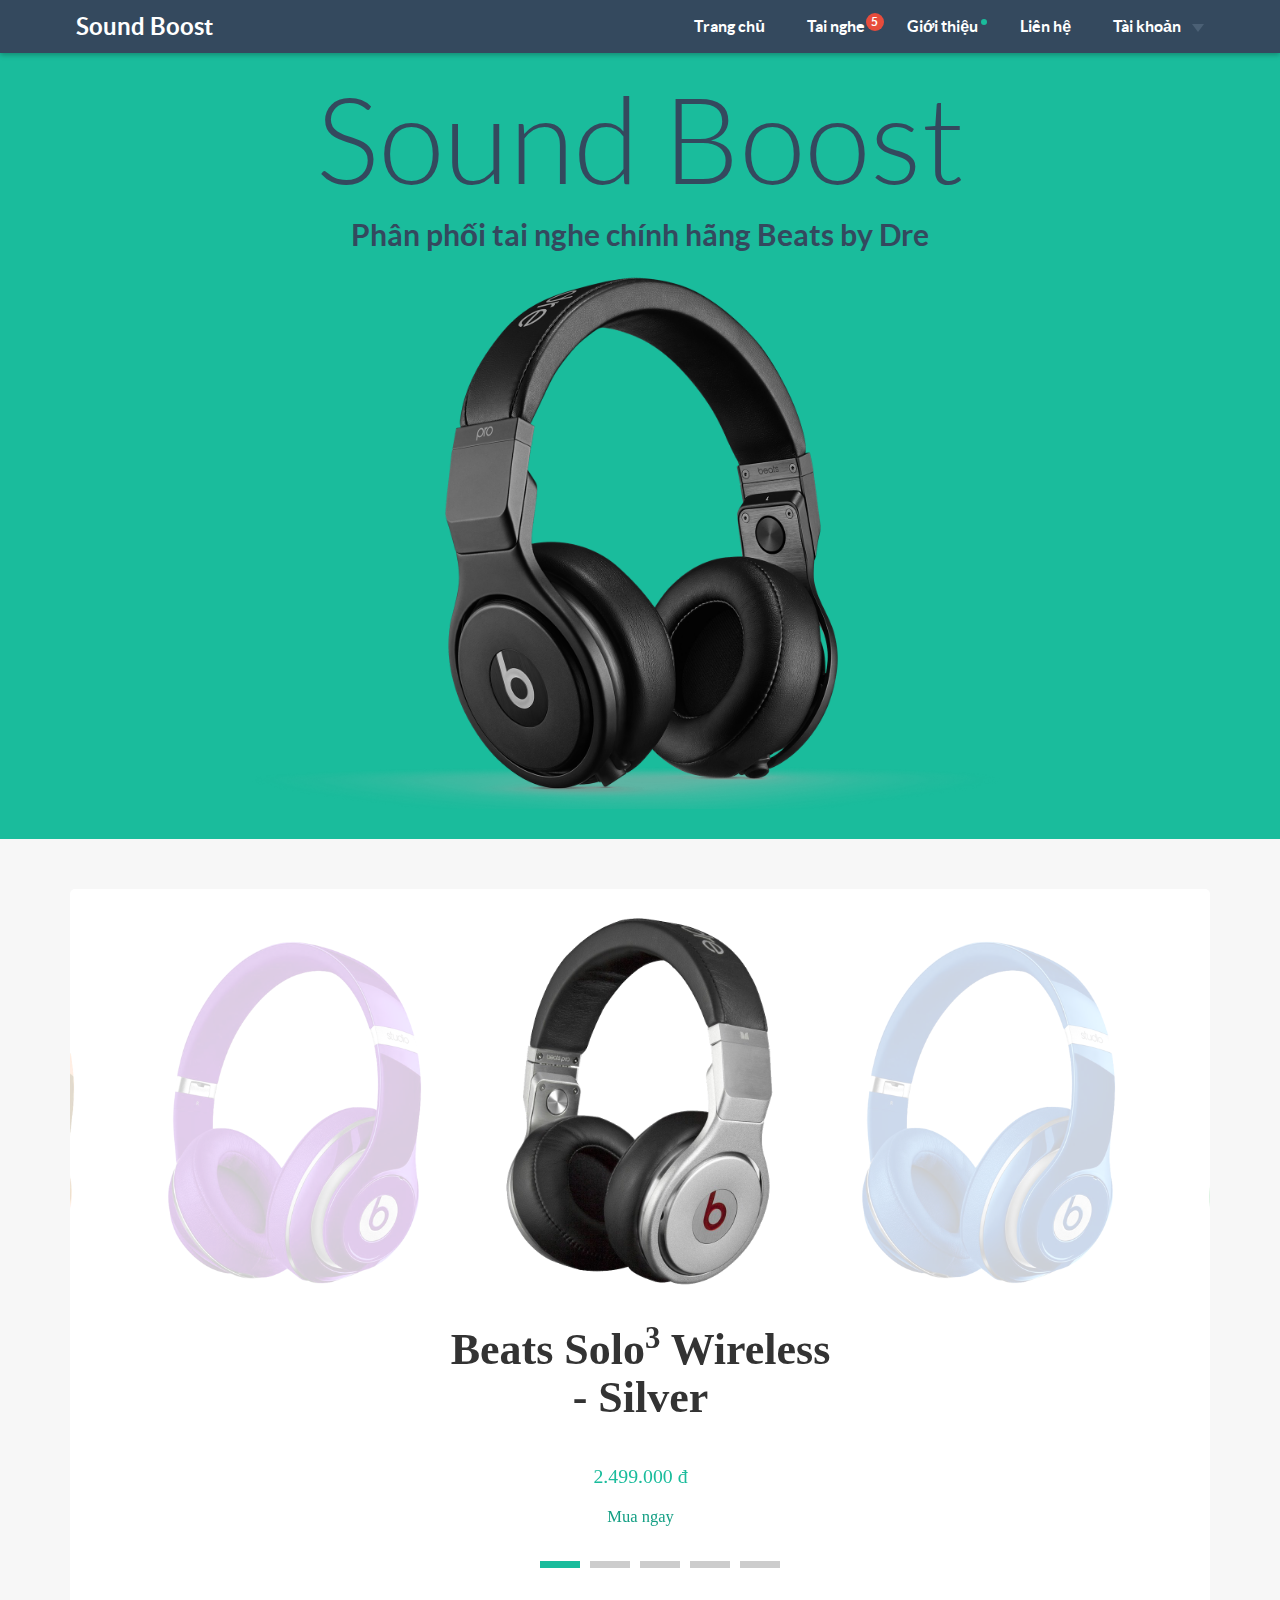
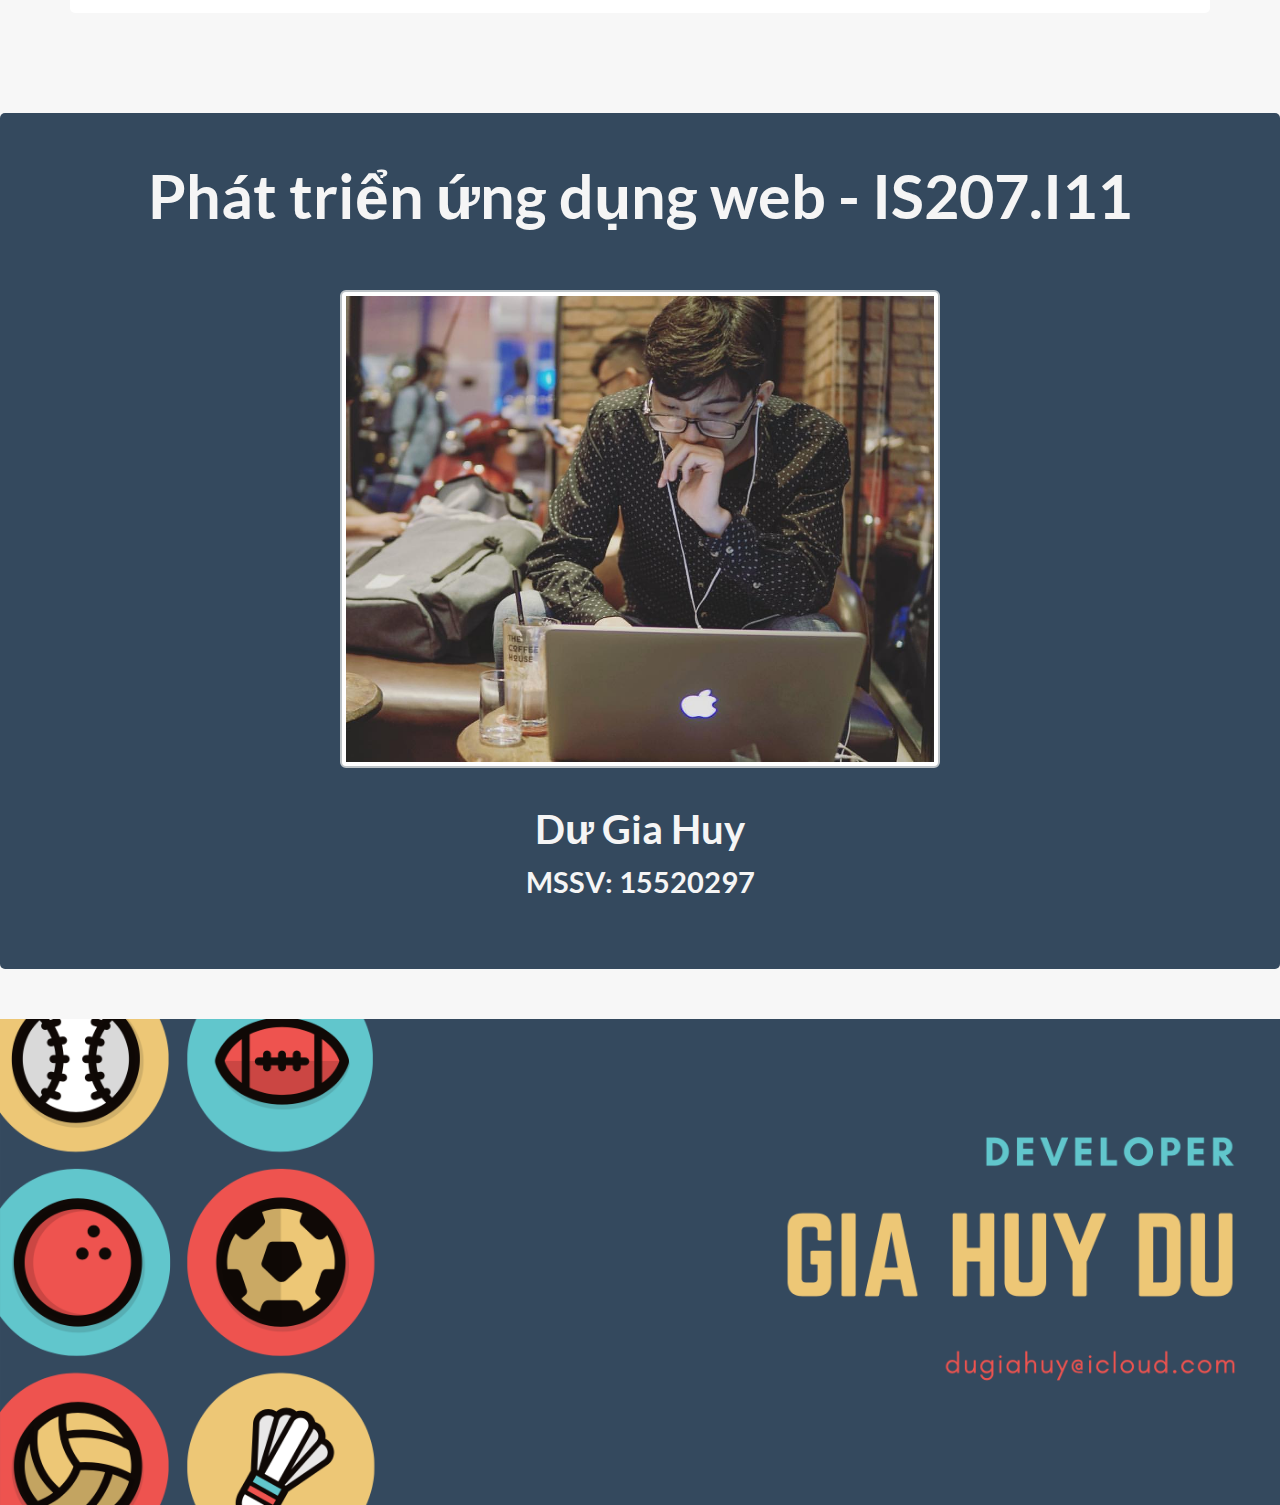
<file: index.html>
<!DOCTYPE html>
<html lang="en">
  <head>
    <meta charset="utf-8">
    <title>Sound Boost - Tai nghe chính hãng</title>
    <meta name="viewport" content="width=device-width, initial-scale=1.0">

    <!-- Loading Bootstrap -->
    <link href="css/vendor/bootstrap/css/bootstrap.min.css" rel="stylesheet">

    <!-- Loading Flat UI -->
    <link href="css/flat-ui.min.css" rel="stylesheet">

    <!-- Slick -->
    <link href="slick/slick.css" rel="stylesheet prefetch" type="text/css"/>

    <!-- Loading Main -->
    <link href="css/main.css" rel="stylesheet">

    <link rel="shortcut icon" href="img/favicon.ico">

    <!-- HTML5 shim, for IE6-8 support of HTML5 elements. All other JS at the end of file. -->
    <!--[if lt IE 9]>
      <script src="js/vendor/html5shiv.js"></script>
      <script src="js/vendor/respond.min.js"></script>
    <![endif]-->
  </head>
  <body>

  <!-- Navigation bar -->
  <div class="navbar navbar-default navbar-inverse navbar-static-top" role="navigation">
    <div class="container">
      <!-- Navigation bar logo -->
      <div class="navbar-header">
        <button type="button" class="navbar-toggle" data-toggle="collapse" data-target=".navbar-collapse">
          <span class="sr-only">Toggle navigation</span>
        </button>
        <a class="navbar-brand active" href="#">Sound Boost</a>
      </div>

      <!-- Navigation bar menu -->
      <div class="navbar-collapse collapse">
        <ul class="nav navbar-nav navbar-right">
          <li>
            <a href="#">
              Trang chủ
            </a>
          </li>

          <li>
            <a href="#headphone">
              Tai nghe
              <span class="navbar-new">5</span>
            </a>
          </li>

          <li>
            <a href="#about">
              Giới thiệu
              <span class="navbar-unread"></span>
            </a>
          </li>

          <li>
            <a href="#footer">
              Liên hệ
            </a>
          </li>

          <li class="dropdown">
            <a href="#" class="dropdown-toggle" data-toggle="dropdown">Tài khoản <b class="caret"></b></a>
            <ul class="dropdown-menu">
              <li><a href="#">Đăng nhập</a></li>
              <li class="divider"></li>
              <li><a href="#">Đăng kí</a></li>
            </ul>
          </li>
        </ul>
      </div><!--/.nav-collapse -->
    </div>
  </div>

  <div class="home" id="home">
    <h1>Sound Boost</h1>
    <h2>Phân phối tai nghe chính hãng Beats by Dre</h2>
    <img src="img/home.png">
  </div>

  <div class="container">
    <!-- Main component for a primary marketing message or call to action -->
    <section class="slider" id="headphone">
      <div>
        <img src="img/1.png">
        <div class="desc">
          <h3 style="display: inline-block">
            Beats Solo<sup>3</sup> Wireless - Silver
          </h3>
          <p>2.499.000 đ</p>
          <a href="#" class="btn">Mua ngay</a>
        </div>
      </div>

      <div>
        <img src="img/2.png">
        <div class="desc">
          <h3 style="display: inline-block">
            Beats Solo<sup>3</sup> Wireless - Blue
          </h3>
          <p>2.999.000 đ</p>
          <a href="#" class="btn">Mua ngay</a>
        </div>
      </div>

      <div>
        <img src="img/3.png">
        <div class="desc">
          <h3 style="display: inline-block">
            Beats Solo<sup>3</sup> Wireless - Green
          </h3>
          <p>3.599.000 đ</p>
          <a href="#" class="btn">Mua ngay</a>
        </div>
      </div>

      <div>
        <img src="img/4.png">
        <div class="desc">
          <h3 style="display: inline-block">
            Beats Solo<sup>3</sup> Wireless - Brown
          </h3>
          <p>3.999.000 đ</p>
          <a href="#" class="btn">Mua ngay</a>
        </div>
      </div>

      <div>
        <img src="img/5.png">
        <div class="desc">
          <h3 style="display: inline-block">
            Beats Solo<sup>3</sup> Wireless - Purple
          </h3>
          <p>4.599.000 đ</p>
          <a href="#" class="btn">Mua ngay</a>
        </div>
      </div>

    </section> <!-- /headphone -->


  </div> <!-- /container -->

  <div class="about" id="about">
    <div class="container">
      <header class="about-header">
        <h1 class="about-title">Phát triển ứng dụng web - IS207.I11</h1>
      </header>

      <div id="">
        <img class="img-responsive img-thumbnail" src="img/about.jpg" alt="avatar" title="Dư Gia Huy" />
      </div>

      <div class="about-desc">
        <h3>Dư Gia Huy</h3>
        <h4>MSSV: 15520297</h4>
      </div>
    </div>
  </div> <!-- .about -->

  <div class="footer" id="footer">
    <img src="img/footer.png">
  </div>


  <!-- jQuery (necessary for Flat UI's JavaScript plugins) -->
  <script src="js/vendor/jquery.min.js"></script>
  <!-- Include all compiled plugins (below), or include individual files as needed -->
  <script src="js/flat-ui.min.js"></script>
  <!-- Slick -->
  <script type="text/javascript" src="slick/slick.min.js"></script>

  <!-- Init Webpage -->
  <script src="js/init.js"></script>
  </body>
</html>
</file>
<file: css/main.css>
body {
    min-height: 2000px;
    background: #f7f7f7;
}


/* Navigation bar */

.navbar {
    display: block;
    box-shadow: 0 2px 5px 0 rgba(0, 0, 0, 0.26);
}

.navbar-static-top {
    margin-bottom: 0px;
}


/* Home */

.home {
    background: #1abc9c;
}

.home img {
    max-width: 800px;
}

.home {
    position: relative;
    padding: 30px 0;
    text-align: center
}

.home h1 {
    font-size: 120px;
    font-weight: 300;
    line-height: 1;
    margin: 0
}

.home h2 {
    margin: 10px 0 0;
    font-weight: 700;
    font-size: 30px;
    line-height: 1.5
}


/* Headphone */

h2,
p {
    margin: 20px 0 0;
    padding: 0;
}

p {
    color: #1abc9c;
}

.slider {
    width: 100%;
    margin: 50px auto;
    background: #ffffff;
    border-radius: 5px;
    padding: 10px 0;
}

.slick-slider button {
    display: none!important;
}

.slick-slide {
    color: #333;
    padding: 40px 0;
    font-size: 1.25em;
    font-family: "Verdana";
    text-align: center;
    pointer-events: none;
}

.slick-slide .desc {
    opacity: 0;
}

.slick-slide .desc > * {
    transition: all 900ms ease;
}

.slick-slide .desc h2 {
    position: relative;
    left: 50px;
    line-height: 1;
}

.slick-slide .desc p {
    position: relative;
    top: 50px;
    opacity: 0;
}

.slick-slide img {
    width: 100%;
}

.slick-prev:before,
.slick-next:before {
    color: black;
}

.slick-dots {
    text-align: center;
}

.slick-dots li {
    display: inline-block;
    padding: 1px;
    background: #ccc;
    margin: 10px 5px;
    width: 40px;
    height: 7px;
}

.slick-dots li {
    cursor: pointer;
}

.slick-dots li.slick-active {
    background: #1abc9c;
}

.slick-dots button {
    display: none;
}

.slick-slide:nth-child(odd) {
    /* background: blue;*/
}

.slick-slide {
    opacity: 0.2;
    transition: all 300ms ease;
}

.slick-current {
    opacity: 1;
    transform: scale(1.1);
}

.slick-current .desc {
    opacity: 1;
}

.slick-current .desc h2 {
    left: 0;
}

.slick-current .desc p {
    top: 0;
    opacity: 1;
}


/* About */

.about {
    background: #34495e;
    width: 100%;
    margin: 50px auto;
    border-radius: 5px;
    padding: 10px 0;
}

.about-header .about-title,
.about-desc
{
    color: whitesmoke;
    display: block;
    text-align: center;
    margin-top: 40px;
    margin-bottom: 60px;
}

.about-header .about-title:hover,
.about-desc:hover {
    color: #1abc9c;
}

.about img {
    max-width: 600px;
    margin-left: auto;
    margin-right: auto;
    display: block;
}


/* Footer */

.footer {
    background: #34495e;
}

.footer img {
    max-width: 100%;
    max-height: 100%;
}
</file>
